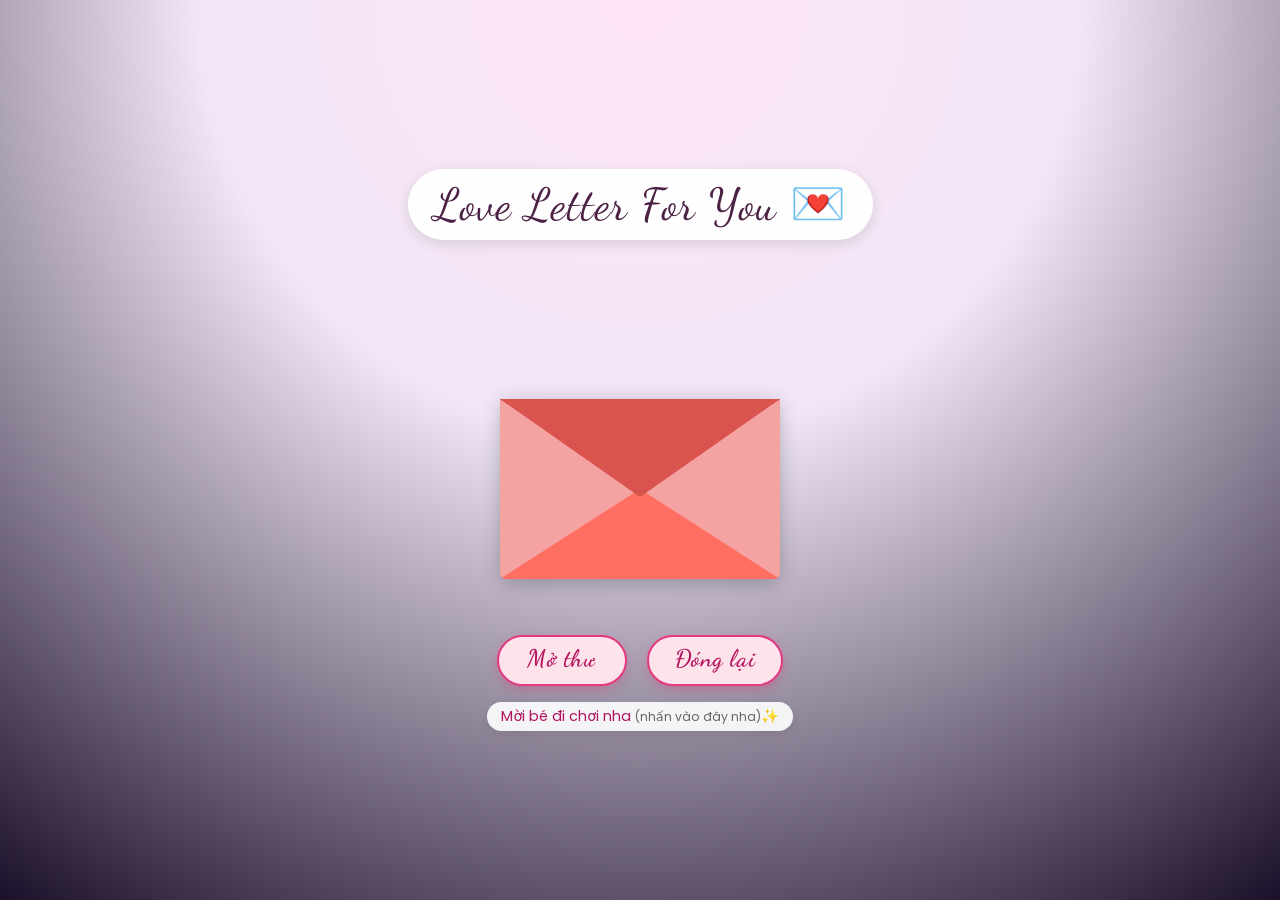
<file: index.html>
<!DOCTYPE html>
<html lang="vi">
<head>
  <meta charset="UTF-8" />
  <title>Love Letter</title>

  <!-- Font chữ mềm, lãng mạn -->
  <link rel="preconnect" href="https://fonts.googleapis.com">
  <link rel="preconnect" href="https://fonts.gstatic.com" crossorigin>
  <link href="https://fonts.googleapis.com/css2?family=Dancing+Script:wght@500;600;700&family=Poppins:wght@300;400;600&display=swap" rel="stylesheet">

  <!-- CSS hiệu ứng phong bì & tim -->
  <link rel="stylesheet" href="./love letter 2.css" />

  <!-- jQuery (bắt buộc vì code dùng $(document).ready) -->
  <script src="https://code.jquery.com/jquery-3.6.0.min.js"></script>

  <style>
    body {
      margin: 0;
      min-height: 100vh;
      display: flex;
      align-items: center;
      justify-content: center;
      font-family: "Poppins", system-ui, -apple-system, BlinkMacSystemFont, "Segoe UI", sans-serif;
      background: radial-gradient(circle at top, #ffe6f6 0, #f0e6f6 40%, #1b1029 100%);
      color: #fff;
      overflow: hidden;
    }

    .page-wrapper {
      text-align: center;
      position: relative;
      z-index: 1;
    }

    .title {
      font-family: "Dancing Script", cursive;
      font-size: 2.8rem;
      margin-bottom: 9px;
      letter-spacing: 1px;
      color: #4b2144;
      background: rgba(255, 255, 255, 0.96);
      display: inline-block;
      padding: 8px 26px;
      border-radius: 999px;
      box-shadow: 0 4px 14px rgba(0, 0, 0, 0.12);
    }

    .subtitle {
      font-size: 1rem;
      margin-top: 4px;
      margin-bottom: 28px;
      color: #4b2144;
      background: #ffffff;
      display: inline-block;
      padding: 6px 18px;
      border-radius: 999px;
      box-shadow: 0 3px 10px rgba(0, 0, 0, 0.08);
    }

    .glow {
      text-shadow: none;
    }

    /* Overlay lá thư lớn */
    #full-letter-overlay {
      position: fixed;
      inset: 0;
      background: radial-gradient(circle at top, rgba(255, 230, 246, 0.95) 0, rgba(240, 230, 246, 0.96) 40%, rgba(27, 16, 41, 0.4) 100%);
      display: none;
      align-items: center;
      justify-content: center;
      z-index: 10;
    }

    #full-letter-overlay.show {
      display: flex;
    }

    .full-letter-card {
      max-width: 640px;
      width: 90%;
      background: #fff;
      border-radius: 18px;
      box-shadow: 0 18px 60px rgba(0, 0, 0, 0.25);
      padding: 26px 26px 22px;
      position: relative;
      font-family: "Dancing Script", cursive;
      color: #c2185b;
    }

    .full-letter-title {
      font-size: 2.1rem;
      margin-bottom: 10px;
      text-align: center;
    }

    .full-letter-body {
      font-size: 1.4rem;
      line-height: 1.8;
      margin-top: 6px;
      white-space: pre-line;
    }

    .full-letter-sign {
      margin-top: 18px;
      text-align: right;
      font-size: 1.5rem;
    }

    #close-full-letter {
      position: absolute;
      top: 12px;
      right: 14px;
      border: none;
      background: transparent;
      font-size: 1.2rem;
      cursor: pointer;
      color: #b71c1c;
    }
  </style>
</head>
<body>
  <div class="page-wrapper">
    <div class="title glow">Love Letter For You 💌</div>

    <div class="envlope-wrapper">
      <div id="envelope" class="close">
        <div class="front flap"></div>
        <div class="front pocket"></div>

        <div class="letter">
          <div class="words line1"></div>
          <div class="words line2">Gửi em, người đặc biệt nhất</div>
          <div class="words line3">Mỗi nhịp tim anh đều thì thầm rằng</div>
          <div class="words line4">“Anh thương em rất nhiều” ❤️</div>
        </div>

        <div class="hearts">
          <div class="heart a1"></div>
          <div class="heart a2"></div>
          <div class="heart a3"></div>
        </div>
      </div>
    </div>

    <div class="reset">
      <button id="open">Mở thư</button>
      <button id="reset">Đóng lại</button>
      <br />
      <a href="./ask-out.html" style="display:inline-block;margin-top:10px;font-size:0.9rem;color:#b3125d;text-decoration:none;background:rgba(255,255,255,0.9);padding:4px 14px;border-radius:999px;box-shadow:0 3px 8px rgba(0,0,0,0.08);">
        Mời bé đi chơi nha <span style="font-size:0.85em;color:#666;">(nhấn vào đây nha)</span>✨
      </a>
    </div>
  </div>

  <!-- Lá thư lớn, hiện khi nhấn "Mở thư" -->
  <div id="full-letter-overlay">
    <div class="full-letter-card">
      <button id="close-full-letter" title="Đóng lại">✕</button>
      <div class="full-letter-title">Gửi em, người đặc biệt nhất 💌</div>
      <div class="full-letter-body">
        Mỗi lần nghĩ về em, trong đầu anh luôn hiện lên cảm giác rất yên và rất ấm.
        Giữa bao nhiêu chuyện hỗn độn của ngày thường, chỉ cần một tin nhắn hay một nụ cười của em,
        mọi thứ như nhẹ đi hẳn.

        Anh không giỏi nói những lời hoa mỹ, nên anh chọn cách viết ra từng chữ,
        mong em đọc được hết những điều anh chưa dám nói thành lời.

        Nếu em cho anh cơ hội, anh muốn được xuất hiện trong những ngày vui của em,
        và nếu có thể, được nắm tay em đi qua cả những ngày không vui nữa.
      </div>
      <div class="full-letter-sign">
        Anh.
      </div>
    </div>
  </div>

  <!-- Gắn file JS điều khiển phong bì -->
  <script src="./love-letter-2.js"></script>
</body>
</html>
</file>
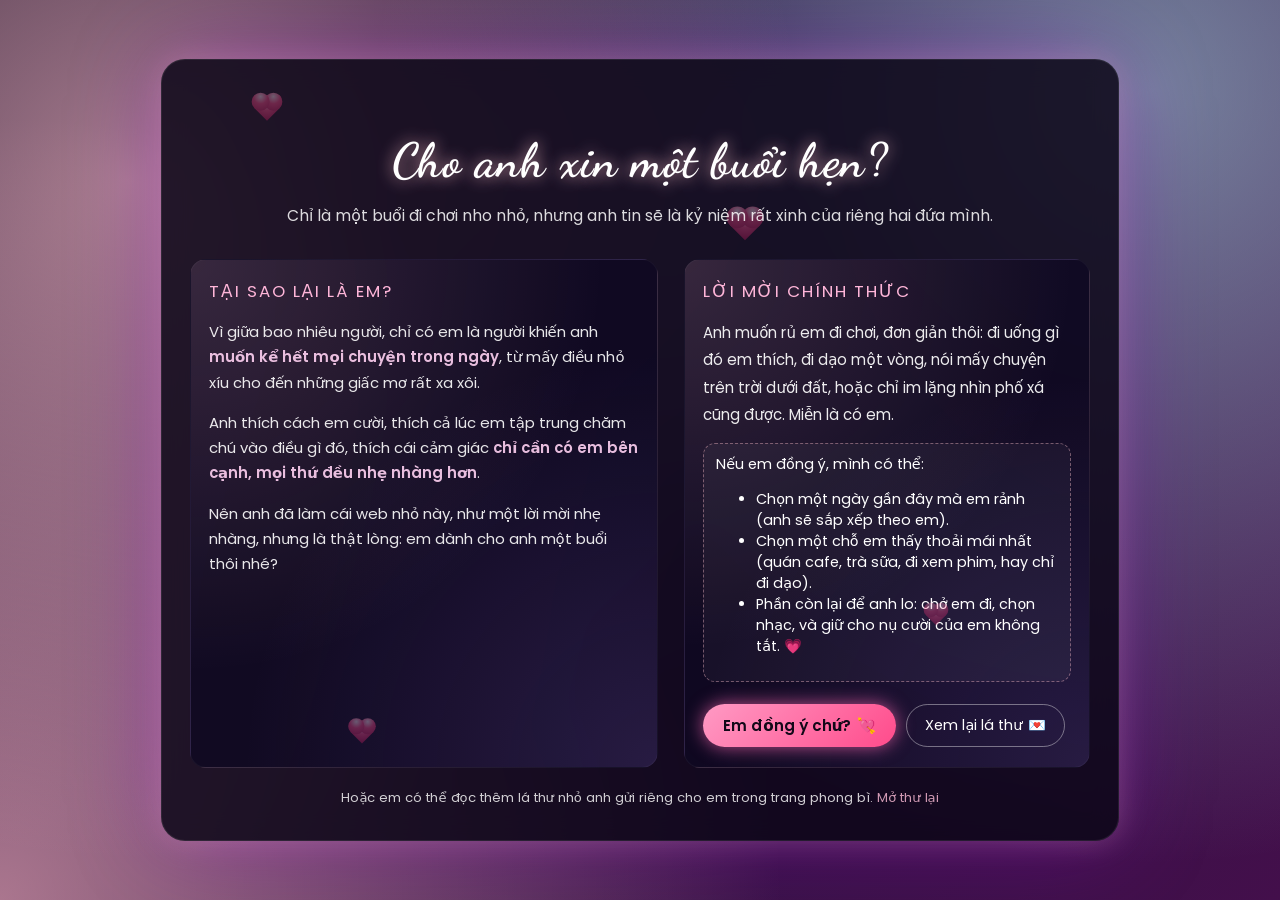
<file: ask-out.html>
<!DOCTYPE html>
<html lang="vi">
<head>
  <meta charset="UTF-8" />
  <title>Mời em đi chơi</title>

  <link rel="preconnect" href="https://fonts.googleapis.com">
  <link rel="preconnect" href="https://fonts.gstatic.com" crossorigin>
  <link href="https://fonts.googleapis.com/css2?family=Dancing+Script:wght@500;600;700&family=Poppins:wght@300;400;600&display=swap" rel="stylesheet">
  <link rel="stylesheet" href="./style-main.css" />
</head>
<body>
  <div class="page">
    <div class="floating-heart h1"></div>
    <div class="floating-heart h2"></div>
    <div class="floating-heart h3"></div>
    <div class="floating-heart h4"></div>

    <h1 class="title-main">Cho anh xin một buổi hẹn?</h1>
    <p class="tagline">Chỉ là một buổi đi chơi nho nhỏ, nhưng anh tin sẽ là kỷ niệm rất xinh của riêng hai đứa mình.</p>

    <div class="two-column">
      <section class="story-card">
        <div class="section-title">Tại sao lại là em?</div>
        <p class="story-text">
          Vì giữa bao nhiêu người, chỉ có em là người khiến anh
          <span class="highlight">muốn kể hết mọi chuyện trong ngày</span>, từ mấy điều nhỏ xíu cho đến những giấc mơ rất xa xôi.
        </p>
        <p class="story-text">
          Anh thích cách em cười, thích cả lúc em tập trung chăm chú vào điều gì đó, thích cái cảm giác
          <span class="highlight">chỉ cần có em bên cạnh, mọi thứ đều nhẹ nhàng hơn</span>.
        </p>
        <p class="story-text">
          Nên anh đã làm cái web nhỏ này, như một lời mời nhẹ nhàng, nhưng là thật lòng: em dành cho anh một buổi thôi nhé?
        </p>
      </section>

      <section class="invite-card">
        <div class="section-title">Lời mời chính thức</div>
        <p>
          Anh muốn rủ em đi chơi, đơn giản thôi: đi uống gì đó em thích, đi dạo một vòng, nói mấy chuyện trên trời dưới đất,
          hoặc chỉ im lặng nhìn phố xá cũng được. Miễn là có em.
        </p>
        <div class="invite-time">
          Nếu em đồng ý, mình có thể:
          <ul>
            <li>Chọn một ngày gần đây mà em rảnh (anh sẽ sắp xếp theo em).</li>
            <li>Chọn một chỗ em thấy thoải mái nhất (quán cafe, trà sữa, đi xem phim, hay chỉ đi dạo).</li>
            <li>Phần còn lại để anh lo: chở em đi, chọn nhạc, và giữ cho nụ cười của em không tắt. 💗</li>
          </ul>
        </div>

        <div class="cta-row">
          <a href="./yes-no.html" class="btn-main">
            Em đồng ý chứ? <span>💘</span>
          </a>
          <a href="./index.html" class="btn-ghost">
            Xem lại lá thư <span>💌</span>
          </a>
        </div>
      </section>
    </div>

    <div class="nav-small">
      Hoặc em có thể đọc thêm lá thư nhỏ anh gửi riêng cho em trong trang phong bì. <a href="./index.html">Mở thư lại</a>
    </div>
  </div>
</body>
</html>
</file>
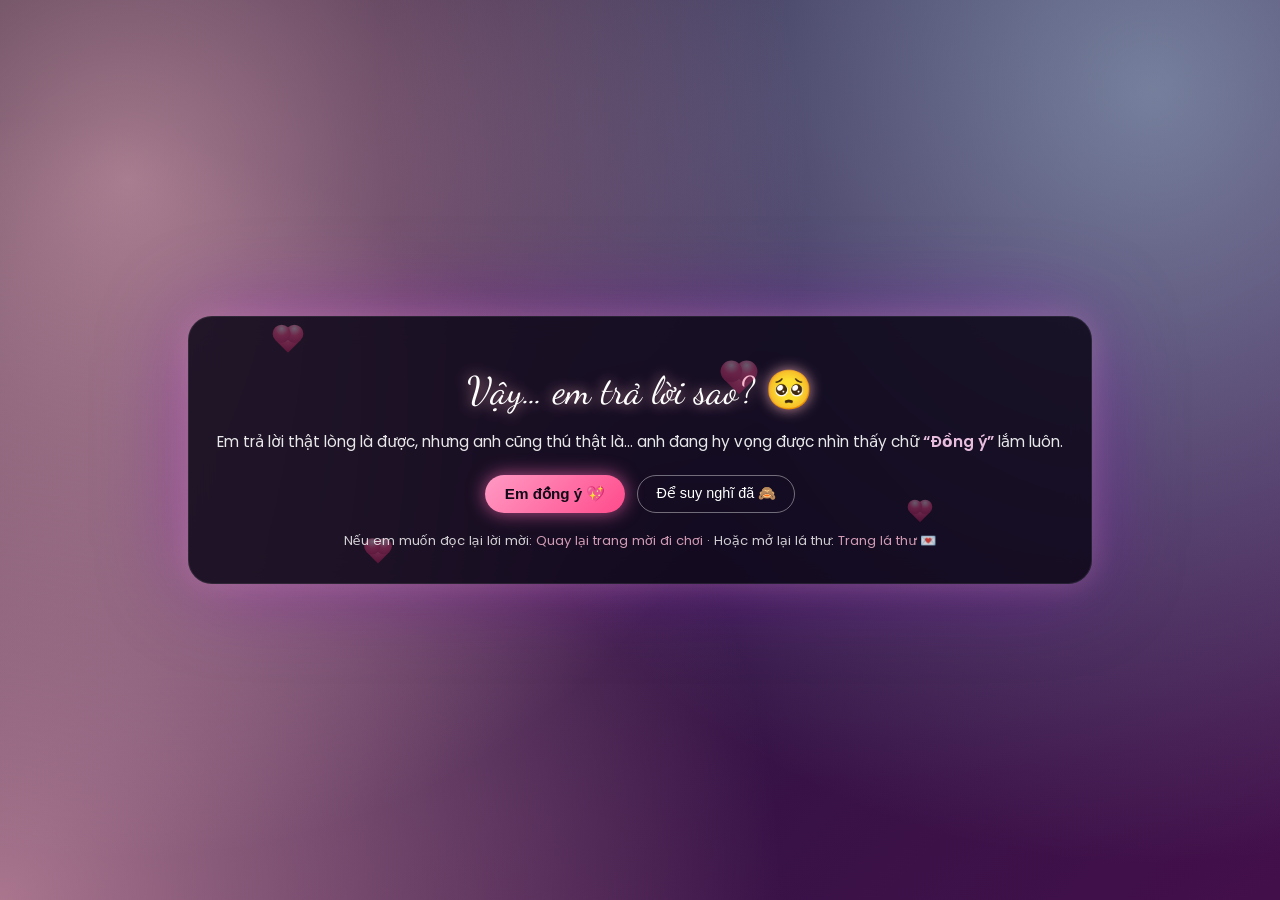
<file: yes-no.html>
<!DOCTYPE html>
<html lang="vi">
<head>
  <meta charset="UTF-8" />
  <title>Em nói gì đây nè?</title>

  <link rel="preconnect" href="https://fonts.googleapis.com">
  <link rel="preconnect" href="https://fonts.gstatic.com" crossorigin>
  <link href="https://fonts.googleapis.com/css2?family=Dancing+Script:wght@500;600;700&family=Poppins:wght@300;400;600&display=swap" rel="stylesheet">
  <link rel="stylesheet" href="./style-main.css" />

  <style>
    .choice-wrapper {
      text-align: center;
      margin-top: 10px;
    }

    .choice-title {
      font-family: "Dancing Script", cursive;
      font-size: 2.4rem;
      margin-bottom: 10px;
      text-shadow: 0 0 14px rgba(255, 182, 193, 0.8);
    }

    .choice-text {
      font-size: 0.96rem;
      opacity: 0.9;
      margin-bottom: 22px;
    }

    .buttons-row {
      display: inline-flex;
      gap: 12px;
      position: relative;
    }

    #btn-no {
      position: relative;
      min-width: 110px;
    }

    .celebrate {
      margin-top: 26px;
      font-size: 0.95rem;
      opacity: 0.9;
      display: none;
    }

    .celebrate.show {
      display: block;
      animation: popIn 0.4s ease-out forwards;
    }

    @keyframes popIn {
      0% { transform: scale(0.7); opacity: 0; }
      100% { transform: scale(1); opacity: 1; }
    }
  </style>
</head>
<body>
  <div class="page">
    <div class="floating-heart h1"></div>
    <div class="floating-heart h2"></div>
    <div class="floating-heart h3"></div>
    <div class="floating-heart h4"></div>

    <div class="choice-wrapper">
      <div class="choice-title">Vậy… em trả lời sao? 🥺</div>
      <p class="choice-text">
        Em trả lời thật lòng là được, nhưng anh cũng thú thật là… anh đang hy vọng được nhìn thấy chữ <span class="highlight">“Đồng ý”</span> lắm luôn.
      </p>

      <div class="buttons-row">
        <button id="btn-yes" class="btn-main">Em đồng ý 💖</button>
        <button id="btn-no" class="btn-ghost">Để suy nghĩ đã 🙈</button>
      </div>

      <div id="celebrate" class="celebrate">
        Tuyệt vời hơn cả anh tưởng tượng luôn! Anh hứa sẽ chuẩn bị một buổi hẹn thật đẹp, nhẹ nhàng và làm em vui hết mức có thể. 🌙✨
      </div>

      <div class="nav-small" style="margin-top: 18px;">
        Nếu em muốn đọc lại lời mời: <a href="./ask-out.html">Quay lại trang mời đi chơi</a> ·
        Hoặc mở lại lá thư: <a href="./index.html">Trang lá thư 💌</a>
      </div>
    </div>
  </div>

  <script>
    const btnYes = document.getElementById('btn-yes');
    const btnNo = document.getElementById('btn-no');
    const celebrate = document.getElementById('celebrate');

    let noClickCount = 0;

    btnYes.addEventListener('click', () => {
      celebrate.classList.add('show');
      btnYes.textContent = 'Yayyy 💘';
    });

    function moveNoButton() {
      const container = document.querySelector('.buttons-row');
      const rect = container.getBoundingClientRect();

      const maxX = rect.width - btnNo.offsetWidth;
      const randomX = Math.random() * maxX;
      const randomY = (Math.random() - 0.5) * 24;

      btnNo.style.transform = `translate(${randomX}px, ${randomY}px)`;
    }

    btnNo.addEventListener('mouseenter', () => {
      noClickCount++;
      if (noClickCount <= 6) {
        moveNoButton();
        if (noClickCount === 3) {
          btnNo.textContent = 'Thôi màaa 😭';
        } else if (noClickCount === 5) {
          btnNo.textContent = 'Ấn “Đồng ý” đi nè 💗';
        }
      }
    });

    btnNo.addEventListener('click', () => {
      noClickCount++;
      if (noClickCount >= 6) {
        moveNoButton();
      }
    });
  </script>
</body>
</html>
</file>
<file: love letter 2.css>
#envelope {
    position: relative;
    width: 280px;
    height: 180px;
    border-bottom-left-radius: 6px;
    border-bottom-right-radius: 6px;
    margin-left: auto;
    margin-right: auto;
    top: 150px;
    background-color: #d9534f; /* Warm romantic red */
    box-shadow: 0 4px 20px rgba(0, 0, 0, 0.2);
  }
  
  .front {
    position: absolute;
    width: 0;
    height: 0;
    z-index: 3;
  }
  
  .flap {
    border-left: 140px solid transparent;
    border-right: 140px solid transparent;
    border-bottom: 82px solid transparent;
    /* a little smaller */
    border-top: 98px solid #d9534f; /* Same romantic red */
    /* a little larger */
    transform-origin: top;
    pointer-events: none;
  }
  
  .pocket {
    border-left: 140px solid #f5a3a2; /* Soft pinkish red for the pocket */
    border-right: 140px solid #f5a3a2;
    border-bottom: 90px solid #ff6f61; /* Lighter romantic red */
    border-top: 90px solid transparent;
    border-bottom-left-radius: 6px;
    border-bottom-right-radius: 6px;
  }
  
  .letter {
    position: relative;
    background-color: #fff;
    width: 90%;
    margin-left: auto;
    margin-right: auto;
    height: 90%;
    top: 5%;
    border-radius: 6px;
    box-shadow: 0 2px 26px rgba(0, 0, 0, 0.12);
  font-family: "Dancing Script", cursive;
  color: #c2185b; /* Đỏ hồng đậm, dễ đọc */
  }
  
  .letter:after {
    content: "";
    position: absolute;
    top: 0;
    bottom: 0;
    left: 0;
    right: 0;
  }
  
  .words {
    position: absolute;
    left: 10%;
    width: 80%;
  height: auto;
  background-color: transparent;
  color: #c2185b;
  }
  
  .words.line1 {
    top: 10%;
  font-size: 0.75rem;
    width: 20%;
  height: auto;
  opacity: 0.7;
  }
  
  .words.line2 {
    top: 30%;
    text-align: center;
    font-size: 1.1rem;
  font-weight: 600;
  }
  
  .words.line3 {
    top: 50%;
  font-size: 1.05rem;
    text-align: center;
  }
  
  .words.line4 {
    top: 70%;
  font-size: 1.05rem;
    text-align: center;
  }
  
  .open .flap {
    transform: rotateX(180deg);
    transition: transform 0.4s ease, z-index 0.6s;
    z-index: 1;
  }
  
  .close .flap {
    transform: rotateX(0deg);
    transition: transform 0.4s 0.6s ease, z-index 1s;
    z-index: 5;
  }
  
  .close .letter {
    transform: translateY(0px);
    transition: transform 0.4s ease, z-index 1s;
    z-index: 1;
  }
  
  .open .letter {
    transform: translateY(-100px);
    transition: transform 0.4s 0.6s ease, z-index 0.6s;
    z-index: 2;
  }
  
  .hearts {
    position: absolute;
    top: 90px;
    left: 0;
    right: 0;
    z-index: 2;
  }
  
  .heart {
    position: absolute;
    bottom: 0;
    right: 10%;
    pointer-events: none;
  }
  
  .heart:before,
  .heart:after {
    position: absolute;
    content: "";
    left: 50px;
    top: 0;
    width: 50px;
    height: 80px;
    background: #e60073; /* Deep romantic pink */
    border-radius: 50px 50px 0 0;
    transform: rotate(-45deg);
    transform-origin: 0 100%;
    pointer-events: none;
  }
  
  .heart:after {
    left: 0;
    transform: rotate(45deg);
    transform-origin: 100% 100%;
  }
  
  .close .heart {
    opacity: 0;
    -webkit-animation: none;
    animation: none;
  }
  
  .a1 {
    left: 20%;
    transform: scale(0.6);
    opacity: 1;
    -webkit-animation: slideUp 4s linear 1, sideSway 2s ease-in-out 4 alternate;
    -moz-animation: slideUp 4s linear 1, sideSway 2s ease-in-out 4 alternate;
    -webkit-animation-fill-mode: forwards;
    animation-fill-mode: forwards;
    -webkit-animation-delay: 0.7s;
    animation-delay: 0.7s;
  }
  
  .a2 {
    left: 55%;
    transform: scale(1);
    opacity: 1;
    -webkit-animation: slideUp 5s linear 1, sideSway 4s ease-in-out 2 alternate;
    -moz-animation: slideUp 5s linear 1, sideSway 4s ease-in-out 2 alternate;
    -webkit-animation-fill-mode: forwards;
    animation-fill-mode: forwards;
    -webkit-animation-delay: 0.7s;
    animation-delay: 0.7s;
  }
  
  .a3 {
    left: 10%;
    transform: scale(0.8);
    opacity: 1;
    -webkit-animation: slideUp 7s linear 1, sideSway 2s ease-in-out 6 alternate;
    -moz-animation: slideUp 7s linear 1, sideSway 2s ease-in-out 6 alternate;
    -webkit-animation-fill-mode: forwards;
    animation-fill-mode: forwards;
    -webkit-animation-delay: 0.7s;
    animation-delay: 0.7s;
  }
  
  @-webkit-keyframes slideUp {
    0% {
      top: 0;
    }
    100% {
      top: -600px;
    }
  }
  @keyframes slideUp {
    0% {
      top: 0;
    }
    100% {
      top: -600px;
    }
  }
  @-webkit-keyframes sideSway {
    0% {
      margin-left: 0px;
    }
    100% {
      margin-left: 50px;
    }
  }
  @keyframes sideSway {
    0% {
      margin-left: 0px;
    }
    100% {
      margin-left: 50px;
    }
  }
  body {
    background-color: #f0e6f6; /* Soft lavender for a romantic, dreamy feel */
  }
  
  .envlope-wrapper {
    height: 380px;
  }
  
  .reset {
    text-align: center;
  }
  
  .reset button {
  font-family: "Dancing Script", cursive;
  font-weight: 600;
  font-style: normal;
  letter-spacing: 0.03em;
  transition: all 0.15s ease;
  -webkit-appearance: none;
  background-color: #ffe3ea;
  border: solid 2px #e5397f;
  border-radius: 999px;
  color: #b3125d;
  display: inline-block;
  font-size: 1.5rem;
  margin: 6px 8px;
  padding: 9px 26px 11px;
  line-height: 1.1em;
  text-decoration: none;
  min-width: 130px;
  cursor: pointer;
  box-shadow: 0 4px 10px rgba(229, 57, 127, 0.3);
  }
  
  .reset button:hover {
  background-color: #e5397f;
  color: #ffffff;
  box-shadow: 0 6px 16px rgba(229, 57, 127, 0.5);
  transform: translateY(-1px);
  }
</file>
<file: style-main.css>
/* Nền chính lung linh */
body {
  margin: 0;
  padding: 0;
  min-height: 100vh;
  display: flex;
  align-items: center;
  justify-content: center;
  font-family: "Poppins", system-ui, -apple-system, BlinkMacSystemFont, "Segoe UI", sans-serif;
  background:
    radial-gradient(circle at 10% 20%, rgba(255, 192, 203, 0.6) 0, transparent 50%),
    radial-gradient(circle at 90% 10%, rgba(173, 216, 230, 0.55) 0, transparent 55%),
    radial-gradient(circle at 0% 100%, rgba(255, 182, 193, 0.6) 0, transparent 50%),
    linear-gradient(135deg, #1b1029 0%, #2b1642 40%, #430f4b 100%);
  color: #fff;
  overflow: hidden;
}

.page {
  position: relative;
  max-width: 900px;
  padding: 40px 28px 32px;
  border-radius: 24px;
  background: rgba(12, 6, 24, 0.85);
  box-shadow:
    0 0 30px rgba(255, 192, 203, 0.25),
    0 0 90px rgba(148, 0, 211, 0.35);
  border: 1px solid rgba(255, 255, 255, 0.08);
  backdrop-filter: blur(12px);
}

.floating-heart {
  position: absolute;
  width: 18px;
  height: 18px;
  background: radial-gradient(circle at 30% 30%, #ffe6f6 0, #ff4b8b 40%, #c2185b 100%);
  transform: rotate(45deg);
  opacity: 0.35;
  animation: floatHeart 12s linear infinite;
}

.floating-heart::before,
.floating-heart::after {
  content: "";
  position: absolute;
  width: 18px;
  height: 18px;
  background: inherit;
  border-radius: 50%;
}

.floating-heart::before {
  top: -9px;
  left: 0;
}

.floating-heart::after {
  left: -9px;
  top: 0;
}

.floating-heart.h1 { top: 5%; left: 10%; animation-delay: 0s; }
.floating-heart.h2 { top: 70%; left: 80%; animation-delay: 3s; transform: scale(0.8) rotate(45deg); }
.floating-heart.h3 { top: 20%; left: 60%; animation-delay: 6s; transform: scale(1.2) rotate(45deg); }
.floating-heart.h4 { top: 85%; left: 20%; animation-delay: 9s; transform: scale(0.9) rotate(45deg); }

@keyframes floatHeart {
  0% { transform: translateY(0) rotate(45deg); opacity: 0.2; }
  40% { opacity: 0.7; }
  100% { transform: translateY(-140px) rotate(45deg); opacity: 0; }
}

.title-main {
  font-family: "Dancing Script", cursive;
  font-size: 3rem;
  letter-spacing: 1px;
  text-align: center;
  margin-bottom: 6px;
  text-shadow: 0 0 16px rgba(255, 192, 203, 0.8);
}

.tagline {
  text-align: center;
  font-size: 0.98rem;
  opacity: 0.85;
  margin-bottom: 32px;
}

.two-column {
  display: grid;
  grid-template-columns: minmax(0, 3fr) minmax(0, 2.6fr);
  gap: 26px;
}

@media (max-width: 768px) {
  .page {
    margin: 20px;
    padding: 28px 18px 24px;
  }

  .two-column {
    grid-template-columns: 1fr;
  }

  .title-main {
    font-size: 2.4rem;
  }
}

.story-card,
.invite-card {
  border-radius: 16px;
  padding: 18px 18px 20px;
  background: radial-gradient(circle at top left, rgba(255, 192, 203, 0.16) 0, transparent 60%),
              radial-gradient(circle at bottom right, rgba(147, 112, 219, 0.18) 0, transparent 60%),
              rgba(16, 10, 35, 0.85);
  border: 1px solid rgba(255, 255, 255, 0.04);
}

.section-title {
  font-size: 1.05rem;
  text-transform: uppercase;
  letter-spacing: 0.12em;
  color: #ffb6d9;
  margin-bottom: 10px;
}

.story-text {
  font-size: 0.93rem;
  line-height: 1.7;
  opacity: 0.9;
}

.highlight {
  color: #ffd1f2;
  font-weight: 600;
}

.invite-card p {
  font-size: 0.94rem;
  line-height: 1.8;
  opacity: 0.92;
}

.invite-time {
  margin-top: 14px;
  padding: 10px 12px;
  border-radius: 12px;
  background: rgba(255, 255, 255, 0.04);
  border: 1px dashed rgba(255, 192, 203, 0.4);
  font-size: 0.9rem;
}

.cta-row {
  display: flex;
  flex-wrap: wrap;
  gap: 10px;
  margin-top: 22px;
}

.btn-main {
  border: none;
  border-radius: 999px;
  padding: 10px 20px;
  font-size: 0.95rem;
  cursor: pointer;
  color: #120818;
  background: linear-gradient(135deg, #ff9ac4, #ff4b8b);
  box-shadow: 0 0 18px rgba(255, 105, 180, 0.7);
  font-weight: 600;
  text-decoration: none;
  display: inline-flex;
  align-items: center;
  gap: 6px;
  transition: transform 0.14s ease, box-shadow 0.14s ease, filter 0.14s ease;
}

.btn-main:hover {
  transform: translateY(-2px);
  filter: brightness(1.05);
  box-shadow: 0 0 26px rgba(255, 105, 180, 0.9);
}

.btn-ghost {
  border-radius: 999px;
  padding: 9px 18px;
  border: 1px solid rgba(255, 255, 255, 0.4);
  background: transparent;
  color: #fff;
  font-size: 0.9rem;
  cursor: pointer;
  text-decoration: none;
  display: inline-flex;
  align-items: center;
  gap: 6px;
  transition: background 0.16s ease, transform 0.14s ease, border-color 0.16s ease;
}

.btn-ghost:hover {
  background: rgba(255, 255, 255, 0.06);
  transform: translateY(-1px);
  border-color: rgba(255, 192, 203, 0.8);
}

.nav-small {
  margin-top: 20px;
  text-align: center;
  font-size: 0.82rem;
  opacity: 0.8;
}

.nav-small a {
  color: #ffbfd9;
  text-decoration: none;
}

.nav-small a:hover {
  text-decoration: underline;
}
</file>
